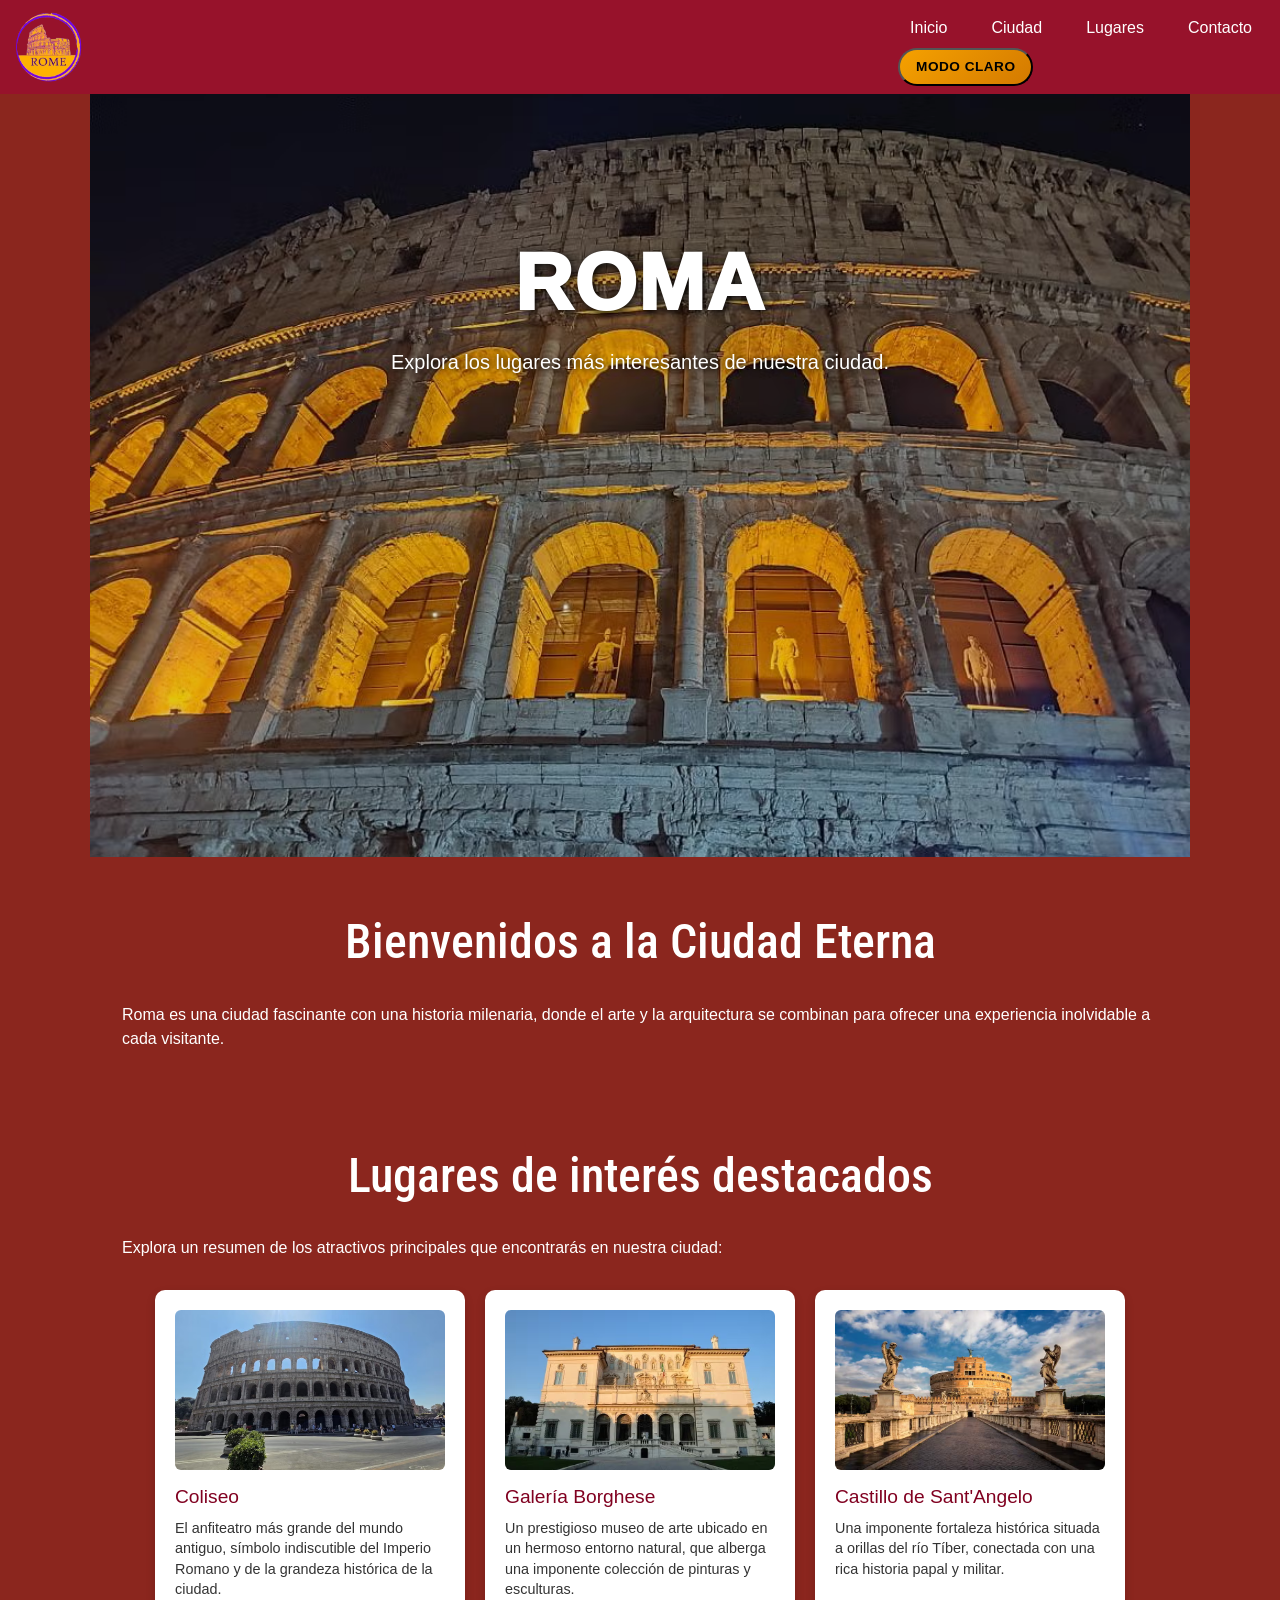
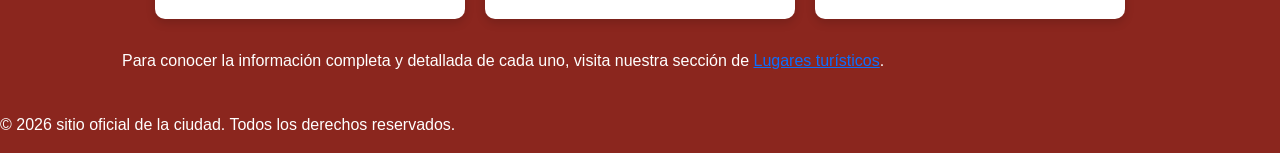
<file: index.html>
<!DOCTYPE html>
<html lang="es">

<head>
    <meta charset="UTF-8">
    <meta name="viewport" content="width=device-width, initial-scale=1.0">
    <link href="https://cdn.jsdelivr.net/npm/bootstrap@5.3.3/dist/css/bootstrap.min.css" rel="stylesheet">
    <link rel="stylesheet" href="css/estilos.css">
    <link rel="preconnect" href="https://fonts.googleapis.com">
    <link rel="preconnect" href="https://fonts.gstatic.com" crossorigin>
    <link href="https://fonts.googleapis.com/css2?family=Roboto+Condensed:ital,wght@0,100..900;1,100..900&display=swap" rel="stylesheet">
    <title>Turismo en Roma</title>
</head>

<body>
    <header class="navbar-header">
        <a href="index.html" class="logo-container">
            <img src="imagenes/LOGO2.png" alt="Escudo SPQR Roma" class="logo-img">
        </a>
    
        <nav class="nav-container">
            <ul class="nav-links">
                <li><a href="index.html">Inicio</a></li>
                <li><a href="ciudad.html">Ciudad</a></li>
                <li><a href="lugares.html">Lugares</a></li>
                <li><a href="contacto.html">Contacto</a></li>
            </ul>
            <button id="btnModo" class="btn-modo">Modo claro</button>
        </nav>
    </header>

    <main>
        <section class="hero">
            <div class="hero-content">
                <h1>Roma</h1>
                <p>Explora los lugares más interesantes de nuestra ciudad.</p>
            </div>
        </section>

        <section id="presentacion" class="seccion-contenido">
            <h2>Bienvenidos a la Ciudad Eterna</h2>
            <p>Roma es una ciudad fascinante con una historia milenaria, donde el arte y la arquitectura se combinan para ofrecer una experiencia inolvidable a cada visitante.</p>
        </section>

        <section id="lugares-destacados" class="seccion-contenido">
            <h2>Lugares de interés destacados</h2>
            <p class="subtitulo">Explora un resumen de los atractivos principales que encontrarás en nuestra ciudad:</p>

            <div class="parent">
                
                <div class="div1 tarjeta">
                    <img src="imagenes/coliseo-2.png" alt="Coliseo Romano" class="tarjeta-img">
                    <h3>Coliseo</h3>
                    <p>El anfiteatro más grande del mundo antiguo, símbolo indiscutible del Imperio Romano y de la grandeza histórica de la ciudad.</p>
                </div>

                <div class="div2 tarjeta">
                    <img src="imagenes/galeria-borghese.png" alt="Galería Borghese" class="tarjeta-img">
                    <h3>Galería Borghese</h3>
                    <p>Un prestigioso museo de arte ubicado en un hermoso entorno natural, que alberga una imponente colección de pinturas y esculturas.</p>
                </div>

                <div class="div3 tarjeta">
                    <img src="imagenes/entrada-castillo-sant-angelo.png" alt="Castillo de Sant'Angelo" class="tarjeta-img">
                    <h3>Castillo de Sant'Angelo</h3>
                    <p>Una imponente fortaleza histórica situada a orillas del río Tíber, conectada con una rica historia papal y militar.</p>
                </div>

            </div>

            <p class="texto-final">Para conocer la información completa y detallada de cada uno, visita nuestra sección de <a href="lugares.html">Lugares turísticos</a>.</p>
        </section>
    </main>

    <footer>
        <p>© 2026 sitio oficial de la ciudad. Todos los derechos reservados.</p>
    </footer>
    <script src="js/main.js"></script>
</body>

</html>
</file>
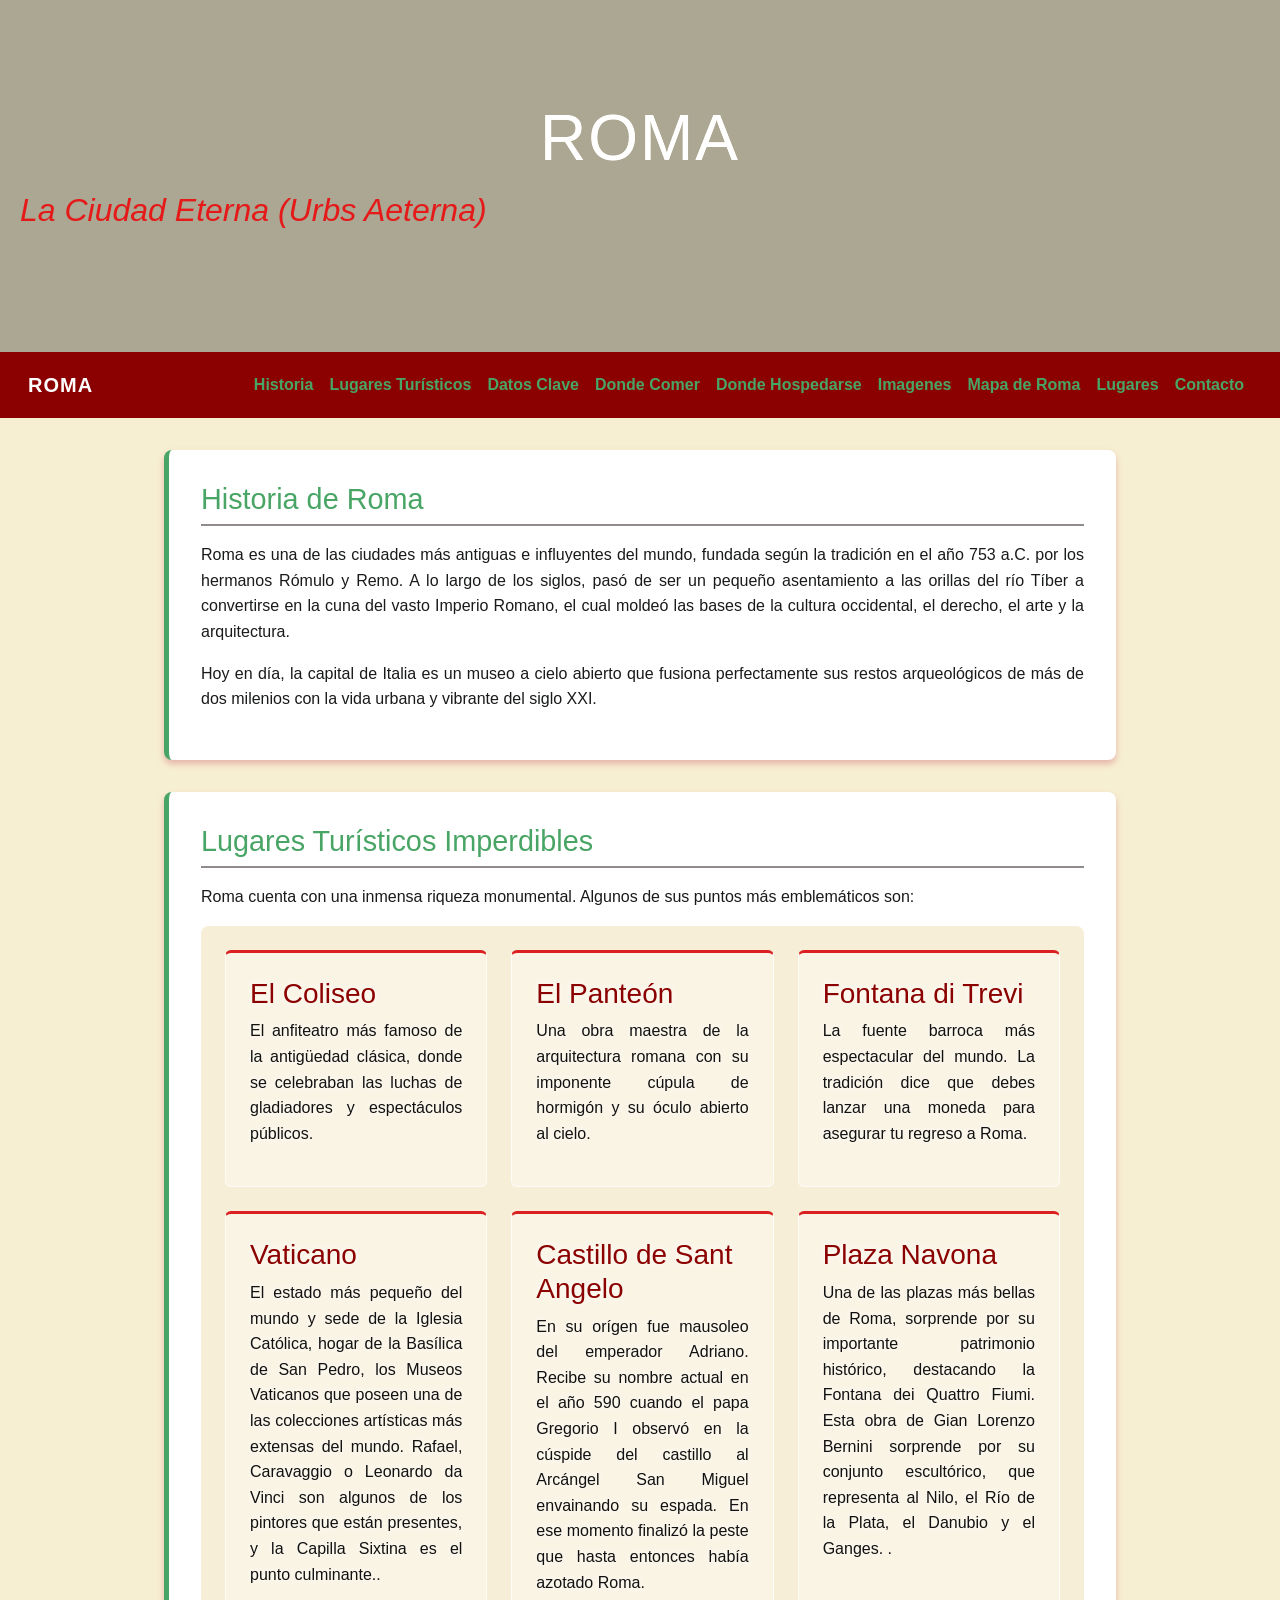
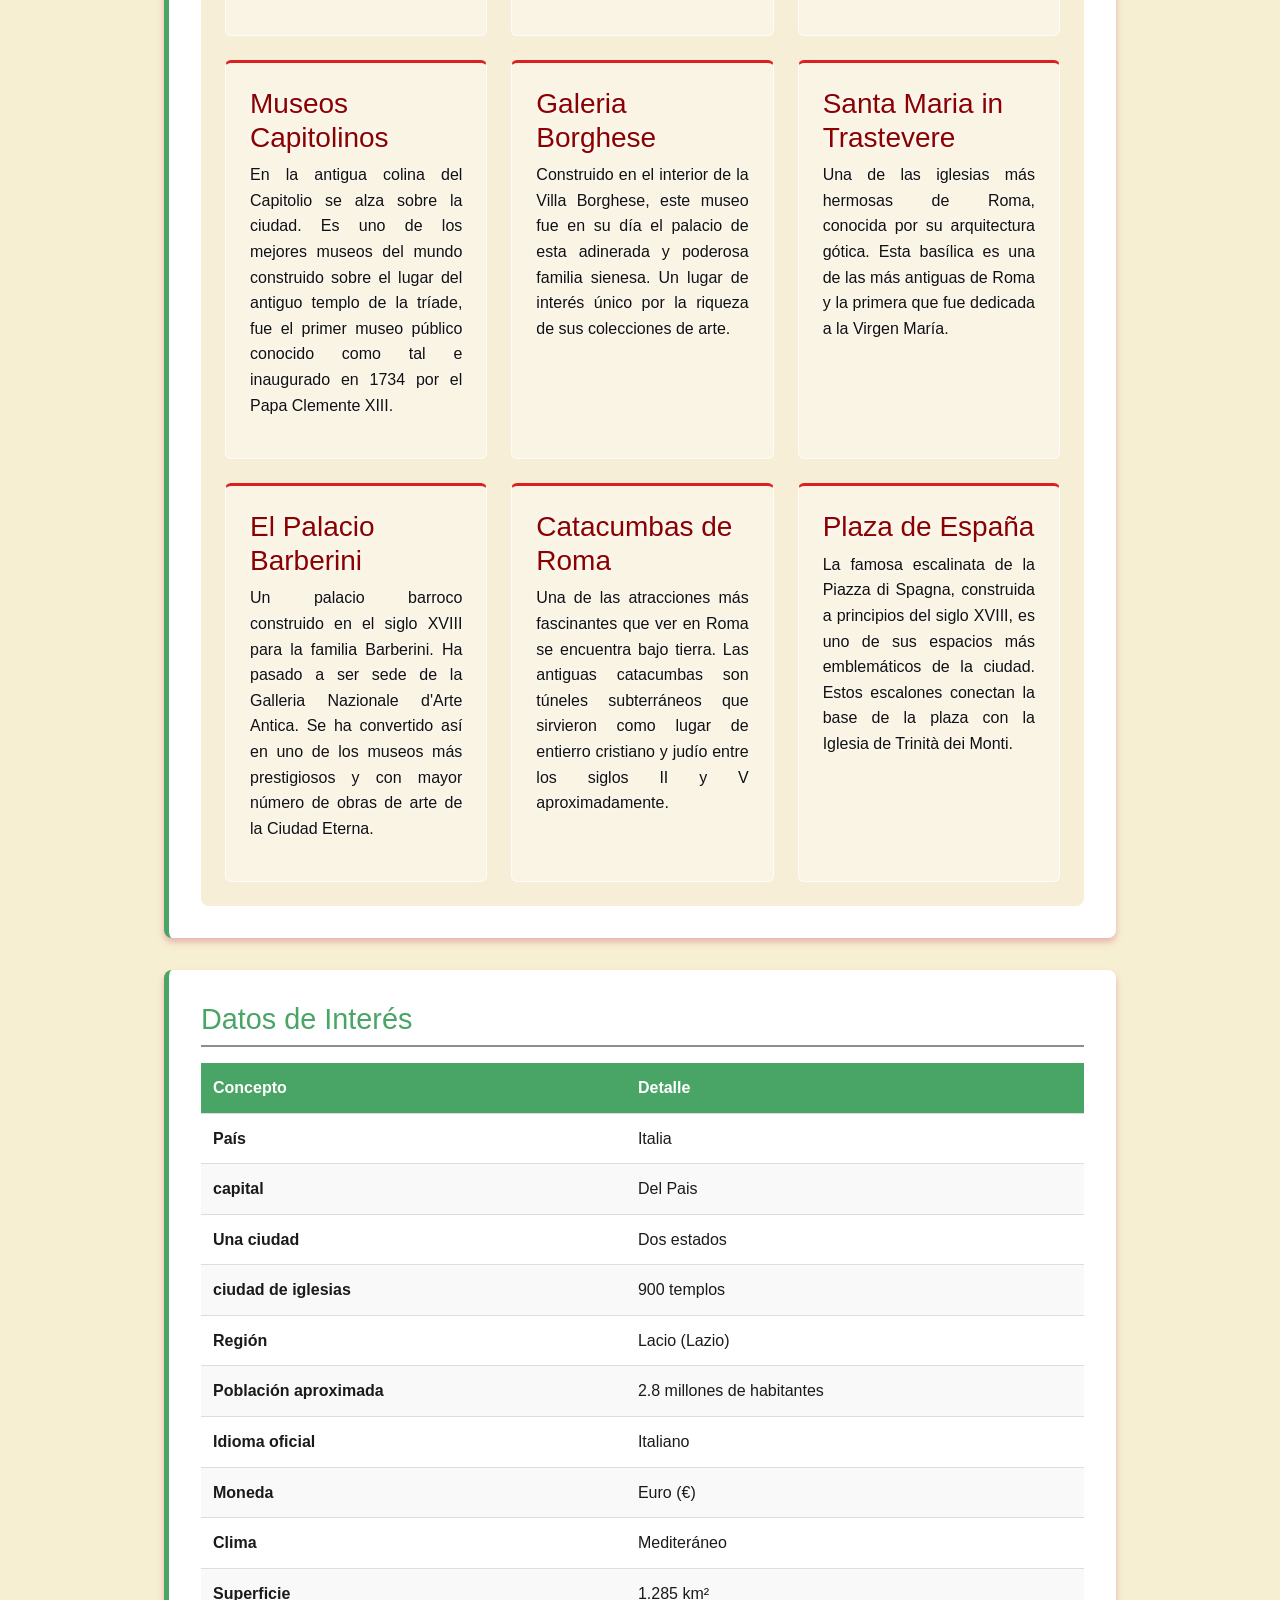
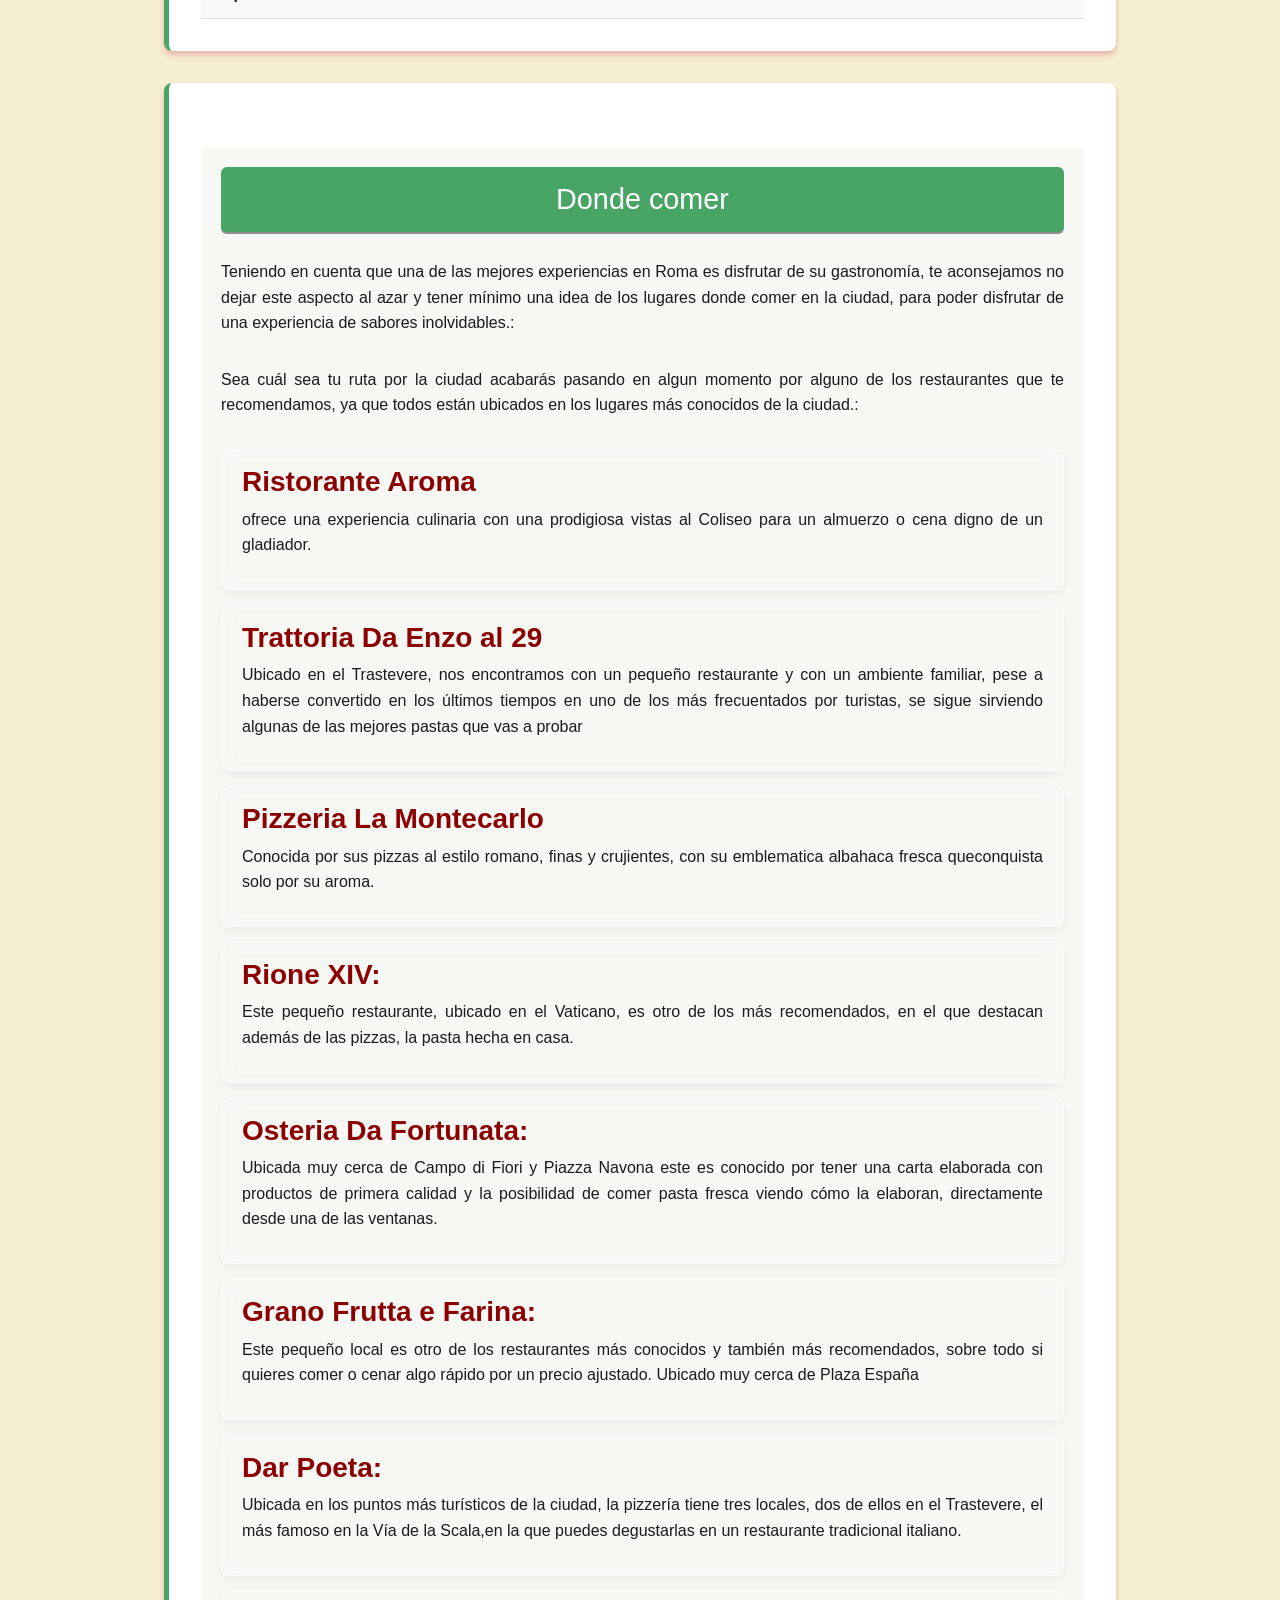
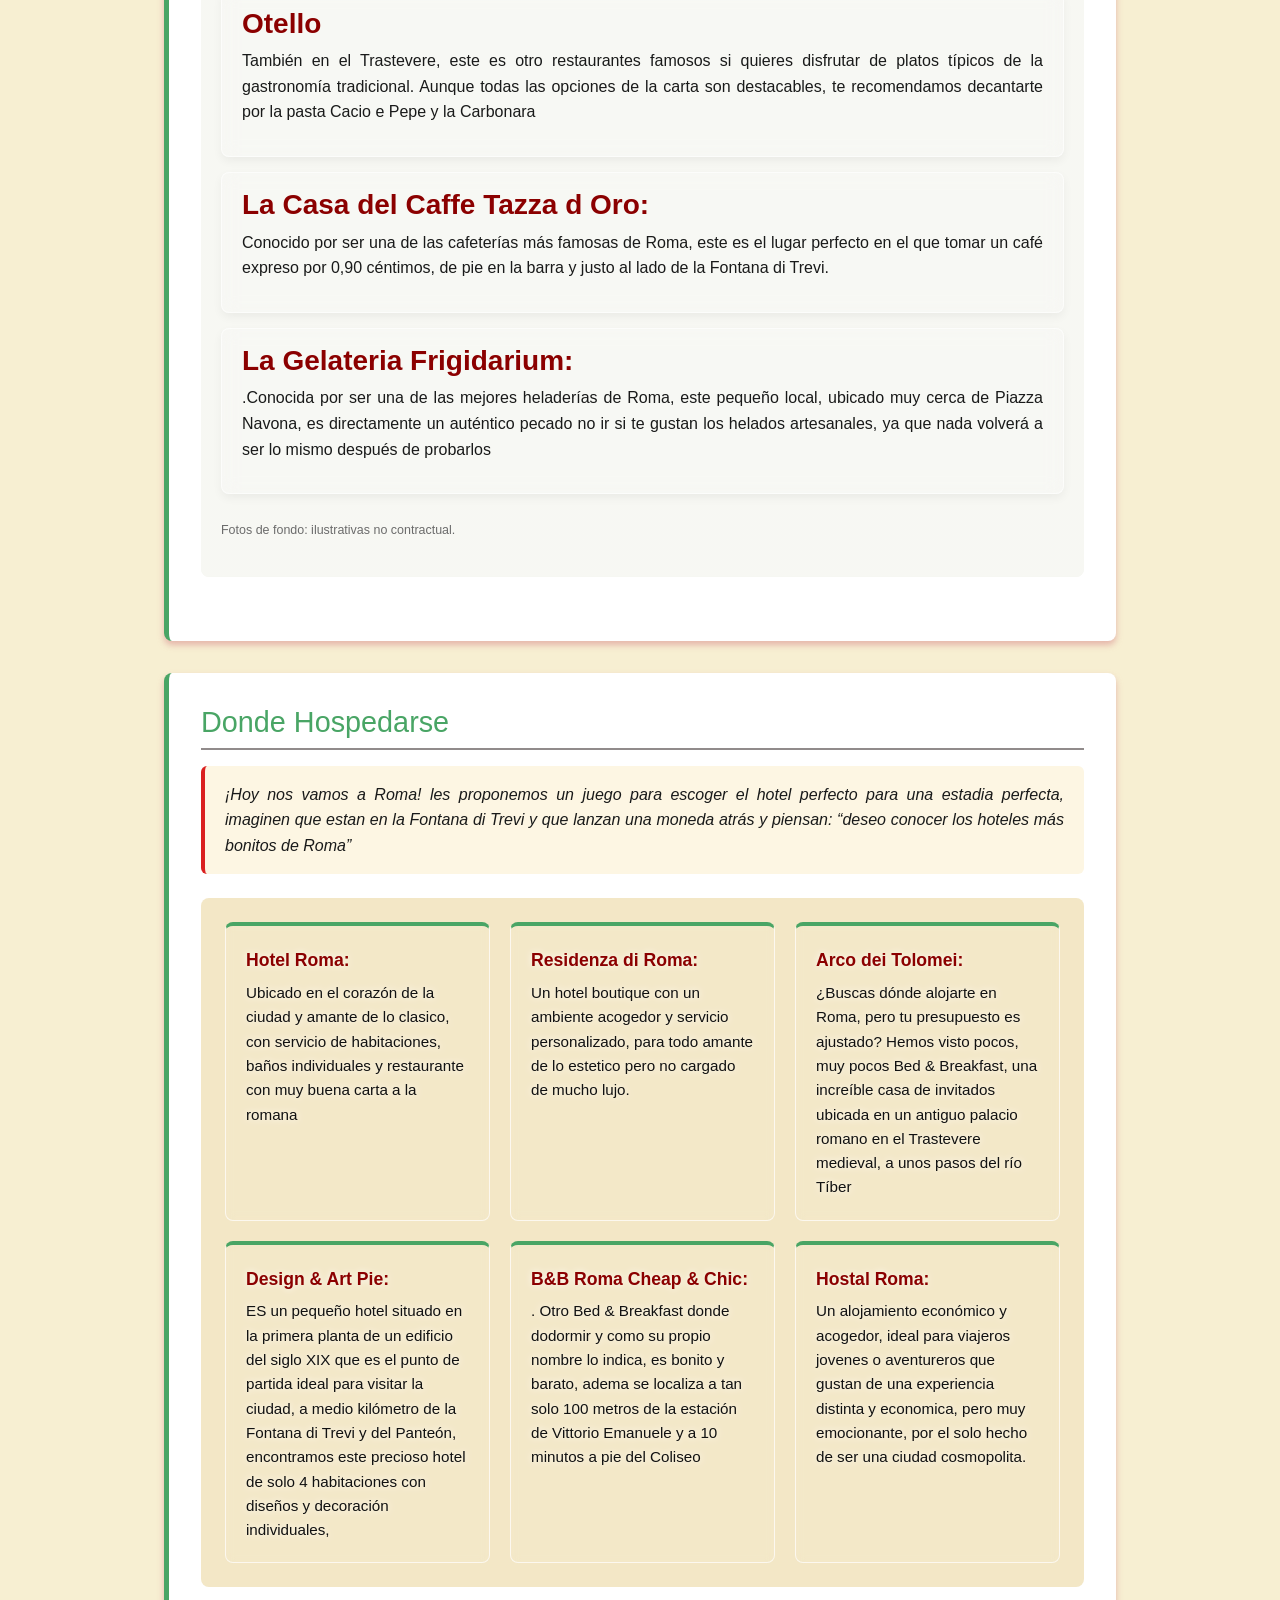
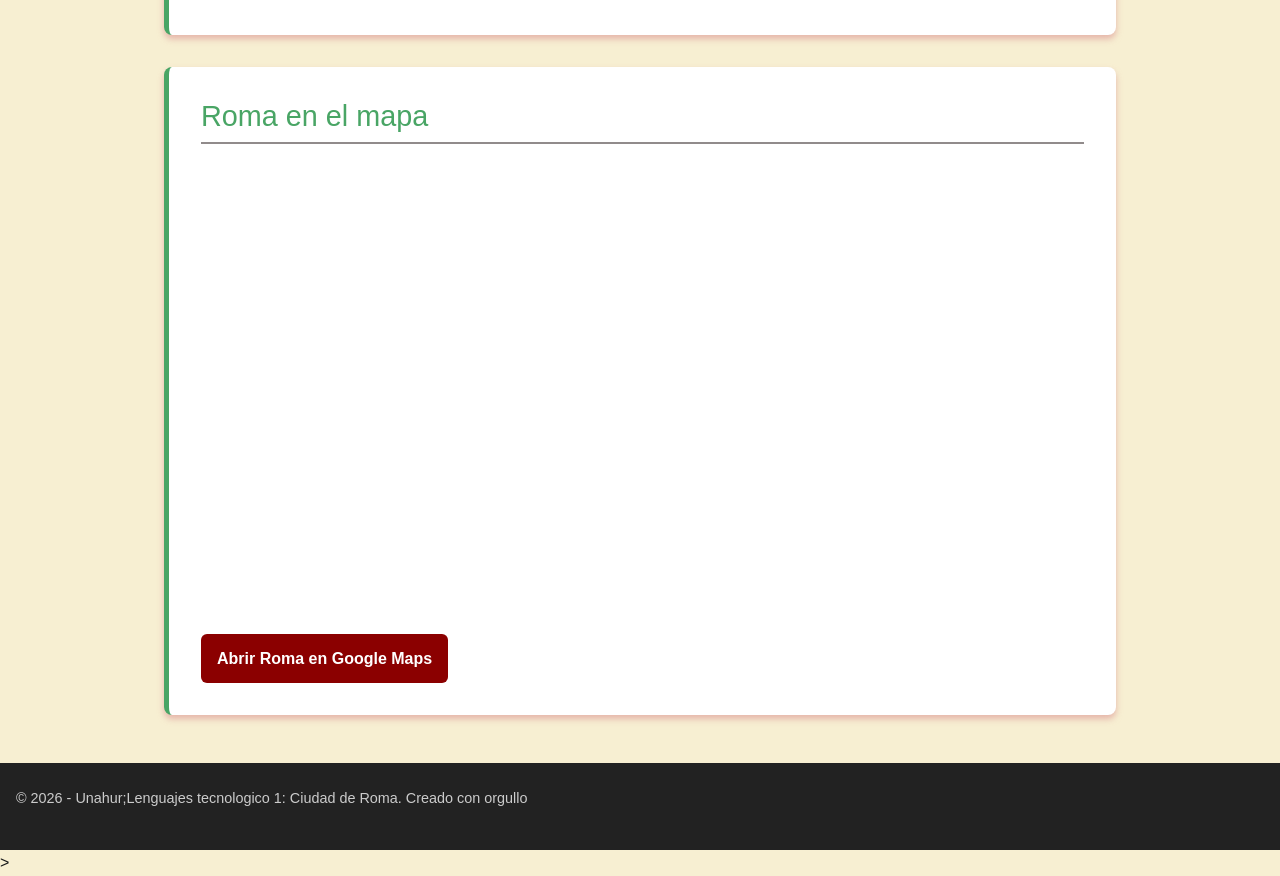
<file: Ciudad.html>
<!DOCTYPE html>
<html lang="es">

<head>
    <meta charset="UTF-8">
    <meta name="viewport" content="width=device-width, initial-scale=1.0">
    <title>Ciudad de Roma - La Ciudad Eterna</title>

    <link rel="stylesheet" href="https://cdn.jsdelivr.net/npm/bootstrap@5.3.3/dist/css/bootstrap.min.css">
    <link rel="stylesheet" href="./crcss/estilo.css"> 
     <link rel="stylesheet" href="./crcss/hospedaje.css">
    <link rel="stylesheet" href="./crcss/menu.css">
    <link rel="stylesheet" href="./crcss/comer.css">
     <link rel="stylesheet" href="./crcss/dcomer.css">
    <link rel="stylesheet" href="./crcss/lugares.css">
    <link rel="stylesheet" href="./crcss/mapa.css">
    <link rel="stylesheet" href="./crcss/datos.css">
</head>

<body>

    <header>
        <h1>Roma</h1>
        <p>La Ciudad Eterna (Urbs Aeterna)</p>
    </header>
<nav class="navbar navbar-expand-xl sticky-top menu-roma" data-bs-theme="dark">
        <div class="container-fluid">
            <a class="navbar-brand" href="#">ROMA</a>
            <button class="navbar-toggler" type="button" data-bs-toggle="collapse" data-bs-target="#menuRoma"
                aria-controls="menuRoma" aria-expanded="false" aria-label="Mostrar u ocultar el menú">
                <span class="navbar-toggler-icon"></span>
            </button>
            <div class="collapse navbar-collapse" id="menuRoma">
                <ul class="navbar-nav ms-auto">
                    <li class="nav-item"><a class="nav-link" href="#historia">Historia</a></li>
                    <li class="nav-item"><a class="nav-link" href="#lugares">Lugares Turísticos</a></li>
                    <li class="nav-item"><a class="nav-link" href="#datos">Datos Clave</a></li>
                    <li class="nav-item"><a class="nav-link" href="#donde-comer">Donde Comer</a></li>
                    <li class="nav-item"><a class="nav-link" href="#donde-hospedarse">Donde Hospedarse</a></li>
                    <li class="nav-item"><a class="nav-link" href="./Imagenes/imagenes">Imagenes</a></li>
                    <li class="nav-item"><a class="nav-link" href="#mapa">Mapa de Roma</a></li>
                    <li class="nav-item"><a class="nav-link" href="Lugares.html">Lugares</a></li>
                    <li class="nav-item"><a class="nav-link" href="Contacto.html">Contacto</a></li>
                 </ul>
                </div>
            </div>
    
       
    </nav>

    <div class="container">

    <section id="historia">
            <h2>Historia de Roma</h2>
            <p>Roma es una de las ciudades más antiguas e influyentes del mundo, fundada según la tradición en el año
                753 a.C. por los hermanos Rómulo y Remo. A lo largo de los siglos, pasó de ser un pequeño asentamiento a
                las orillas del río Tíber a convertirse en la cuna del vasto Imperio Romano, el cual moldeó las bases de
                la cultura occidental, el derecho, el arte y la arquitectura.</p>
            <p>Hoy en día, la capital de Italia es un museo a cielo abierto que fusiona perfectamente sus restos
                arqueológicos de más de dos milenios con la vida urbana y vibrante del siglo XXI.</p>
        </section>

    <section id="lugares">
            <h2>Lugares Turísticos Imperdibles</h2>
            <p>Roma cuenta con una inmensa riqueza monumental. Algunos de sus puntos más emblemáticos son:</p>

            <div class="grid-lugares">
                <div class="lugar-card">
                    <h3>El Coliseo</h3>
                    <p>El anfiteatro más famoso de la antigüedad clásica, donde se celebraban las luchas de gladiadores
                        y espectáculos públicos.</p>
                </div>
                <div class="lugar-card">
                    <h3>El Panteón</h3>
                    <p>Una obra maestra de la arquitectura romana con su imponente cúpula de hormigón y su óculo abierto
                        al cielo.</p>
                </div>
                <div class="lugar-card">
                    <h3>Fontana di Trevi</h3>
                    <p>La fuente barroca más espectacular del mundo. La tradición dice que debes lanzar una moneda para
                        asegurar tu regreso a Roma.</p>
                </div>
                <div class="lugar-card">
                    <h3>Vaticano</h3>
                    <p>El estado más pequeño del mundo y sede de la Iglesia Católica, hogar de la Basílica de San Pedro,
                        los Museos Vaticanos que poseen una de las colecciones artísticas más extensas del mundo.
                        Rafael, Caravaggio o Leonardo da Vinci son algunos de los pintores que están presentes, y la
                        Capilla Sixtina es el punto culminante..</p>
                </div>
                <div class="lugar-card">
                    <h3> Castillo de Sant Angelo</h3>
                    <p>En su orígen fue mausoleo del emperador Adriano. Recibe su nombre actual en el año 590 cuando el
                        papa Gregorio I observó en la cúspide del castillo al Arcángel San Miguel envainando su espada.
                        En ese momento finalizó la peste que hasta entonces había azotado Roma.</p>
                </div>
                <div class="lugar-card">
                    <h3>Plaza Navona</h3>
                    <p>Una de las plazas más bellas de Roma, sorprende por su importante patrimonio histórico,
                        destacando la Fontana dei Quattro Fiumi. Esta obra de Gian Lorenzo Bernini sorprende por su
                        conjunto escultórico, que representa al Nilo, el Río de la Plata, el Danubio y el Ganges. .</p>
                </div>
                <div class="lugar-card">
                    <h3>Museos Capitolinos</h3>
                    <p>En la antigua colina del Capitolio se alza sobre la ciudad. Es uno de los mejores museos del
                        mundo construido sobre el lugar del antiguo templo de la tríade, fue el primer museo público
                        conocido como tal e inaugurado en 1734 por el Papa Clemente XIII.</p>
                </div>
                <div class="lugar-card">
                    <h3>Galeria Borghese</h3>
                    <p>Construido en el interior de la Villa Borghese, este museo fue en su día el palacio de esta
                        adinerada y poderosa familia sienesa. Un lugar de interés único por la riqueza de sus
                        colecciones de arte.</p>
                </div>
                <div class="lugar-card">
                    <h3>Santa Maria in Trastevere</h3>
                    <p>Una de las iglesias más hermosas de Roma, conocida por su arquitectura gótica. Esta basílica es
                        una de las más antiguas de Roma y la primera que fue dedicada a la Virgen María.</p>
                </div>
                <div class="lugar-card">
                    <h3>El Palacio Barberini</h3>
                    <p>Un palacio barroco construido en el siglo XVIII para la familia Barberini. Ha pasado a ser sede
                        de la Galleria Nazionale d'Arte Antica. Se ha convertido así en uno de los museos más
                        prestigiosos y con mayor número de obras de arte de la Ciudad Eterna.</p>
                </div>
                <div class="lugar-card">
                    <h3>Catacumbas de Roma</h3>
                    <p>Una de las atracciones más fascinantes que ver en Roma se encuentra bajo tierra. Las antiguas
                        catacumbas son túneles subterráneos que sirvieron como lugar de entierro cristiano y judío entre
                        los siglos II y V aproximadamente.</p>
                </div>
                <div class="lugar-card">
                    <h3>Plaza de España</h3>
                    <p>La famosa escalinata de la Piazza di Spagna, construida a principios del siglo XVIII, es uno de
                        sus espacios más emblemáticos de la ciudad. Estos escalones conectan la base de la plaza con la
                        Iglesia de Trinità dei Monti.</p>
                </div>
            </div>

        </section>

    <section id="datos">
            <h2>Datos de Interés</h2>
            <table class="datos-tabla">
                <thead>
                    <tr>
                        <th>Concepto</th>
                        <th>Detalle</th>
                    </tr>
                </thead>
                <tbody>
                    <tr>
                        <td><strong>País</strong></td>
                        <td>Italia</td>
                    </tr>
                    <tr>
                        <td><strong>capital</strong></td>
                        <td>Del Pais</td>
                    </tr>    
                    <tr>
                        <td><strong>Una ciudad</strong></td>
                        <td>Dos estados</td>
                    </tr>
                    <tr>
                        <td><strong>ciudad de iglesias</strong></td>
                        <td>900 templos</td>
                    </tr>
                    <tr>
                        <td><strong>Región</strong></td>
                        <td>Lacio (Lazio)</td>
                    </tr>
                    <tr>
                        <td><strong>Población aproximada</strong></td>
                        <td>2.8 millones de habitantes</td>
                    </tr>
                    <tr>
                        <td><strong>Idioma oficial</strong></td>
                        <td>Italiano</td>
                    </tr>
                    <tr>
                        <td><strong>Moneda</strong></td>
                        <td>Euro (€)</td>
                    </tr>
                    <tr>
                        <td><strong>Clima</strong></td>
                        <td>Mediteráneo</td>
                    </tr>

                    <tr>
                        <td><strong>Superficie</strong></td>
                        <td>1.285 km²</td>
                    </tr>

                </tbody>
            </table>
        </section>
     <section id="donde-comer">
        <div class="Donde-comer-container">
            <h2>Donde comer</h2>
            <p>Teniendo en cuenta que una de las mejores experiencias en Roma es disfrutar de su gastronomía, te
                aconsejamos no dejar este aspecto al azar y tener mínimo una idea de los lugares donde comer en la
                ciudad, para poder disfrutar de una experiencia de sabores inolvidables.:</p>
            <p>Sea cuál sea tu ruta por la ciudad acabarás pasando en algun momento por alguno de los restaurantes que
                te recomendamos, ya que todos están ubicados en los lugares más conocidos de la ciudad.:</p>

            
             <article class="Ristorante-Aroma">
                    <h3><strong>Ristorante Aroma</strong></h3>
                <p>ofrece una experiencia culinaria con una prodigiosa vistas al Coliseo para un almuerzo o cena digno
                    de un gladiador.</p>
            </article>
                <article class="trattoria-Da-Enzo-al-29">
                <h3><strong>Trattoria Da Enzo al 29</strong></h3>
                <p>Ubicado en el Trastevere, nos encontramos con un pequeño restaurante y con un ambiente familiar, pese
                    a haberse convertido en los últimos tiempos en uno de los más frecuentados por turistas, se sigue
                    sirviendo algunas de las mejores pastas que vas a probar </p>
            </article>
                    <article class="Pizzeria-La-Montecarlo">
                <h3><strong>Pizzeria La Montecarlo</strong></h3>
                <p> Conocida por sus pizzas al estilo romano, finas y crujientes, con su emblematica albahaca fresca queconquista solo por su aroma.</p>
                    </article>
             <article class="Rione-XIV">
                <h3><strong>Rione XIV:</strong></h3>
                <p>Este pequeño restaurante, ubicado en el Vaticano, es otro de los más recomendados, en el que destacan
                    además de las pizzas, la pasta hecha en casa.</p>
                </article>
            <article class="Osteria-Da-Fortunata">
                <h3><strong>Osteria Da Fortunata:</strong></h3>
                <p>Ubicada muy cerca de Campo di Fiori y Piazza Navona este es conocido por tener una carta elaborada
                    con productos de primera calidad y la posibilidad de comer pasta fresca viendo cómo la elaboran,
                    directamente desde una de las ventanas. </p>
                </article>
             <article class="Grano-Frutta-e-Farina">
                <h3><strong>Grano Frutta e Farina:</strong></h3>
                <p>Este pequeño local es otro de los restaurantes más conocidos y también más recomendados, sobre todo
                    si quieres comer o cenar algo rápido por un precio ajustado. Ubicado muy cerca de Plaza España</p>
                </article>
            <article class="Dar-Poeta">
                <h3><strong>Dar Poeta:</strong></h3>
                <p>Ubicada en los puntos más turísticos de la ciudad, la pizzería tiene tres locales, dos de ellos en el
                    Trastevere, el más famoso en la Vía de la Scala,en la que puedes degustarlas en un restaurante
                    tradicional italiano.</p>
                </article>
            <article class="Otello">
                <h3><strong>Otello</strong></h3>
                <p>También en el Trastevere, este es otro restaurantes famosos si quieres disfrutar de platos típicos de
                    la gastronomía tradicional. Aunque todas las opciones de la carta son destacables, te recomendamos
                    decantarte por la pasta Cacio e Pepe y la Carbonara</p>
                </article>
             <article class="La-Casa-del-Caffe-Tazza-d-Oro">
                <h3><strong>La Casa del Caffe Tazza d Oro:</strong></h3>
                <p>Conocido por ser una de las cafeterías más famosas de Roma, este es el lugar perfecto en el que tomar
                    un café expreso por 0,90 céntimos, de pie en la barra y justo al lado de la Fontana di Trevi.</p>
                </article>
            <article class="La Gelateria Frigidarium">
                    <h3><strong>La Gelateria Frigidarium:</strong></h3>
                <p>.Conocida por ser una de las mejores heladerías de Roma, este pequeño local, ubicado muy cerca de
                    Piazza Navona, es directamente un auténtico pecado no ir si te gustan los helados artesanales, ya
                    que nada volverá a ser lo mismo después de probarlos</p>                
                </article>
                <p class="creditos-fotos">Fotos de fondo: ilustrativas no contractual.</p>
            </div>
    </section>

     <section id="donde-hospedarse" class="hospedaje">
            <h2>Donde Hospedarse</h2>
            <p>¡Hoy nos vamos a Roma! les proponemos un juego para escoger el hotel perfecto para una estadia perfecta,
                imaginen que estan en la Fontana di Trevi y que lanzan una moneda atrás y piensan: “deseo conocer los
                hoteles más bonitos de Roma”</p>
            <ul>

                <li><strong>Hotel Roma:</strong> Ubicado en el corazón de la ciudad y amante de lo clasico, con servicio de habitaciones, baños individuales y
                    restaurante con muy buena carta a la romana</li>
                <li><strong>Residenza di Roma:</strong> Un hotel boutique con un ambiente acogedor y servicio
                    personalizado, para todo amante de lo estetico pero no cargado de mucho lujo.</li>
                <li><strong>Arco dei Tolomei:</strong>¿Buscas dónde alojarte en Roma, pero tu presupuesto es ajustado?
                    Hemos visto pocos, muy pocos Bed & Breakfast, una increíble casa de invitados ubicada en un antiguo
                    palacio romano en el Trastevere medieval, a unos pasos del río Tíber</li>
                <li><strong>Design & Art Pie:</strong>ES un pequeño hotel situado en la primera planta de un edificio
                    del siglo XIX que es el punto de partida ideal para visitar la ciudad, a medio kilómetro de la
                    Fontana di Trevi y del Panteón, encontramos este precioso hotel de solo 4 habitaciones con diseños y
                    decoración individuales,</li>
                <li><strong>B&B Roma Cheap & Chic:</strong>. Otro Bed & Breakfast donde dodormir y como su propio nombre
                    lo indica, es bonito y barato, adema se localiza a tan solo 100 metros de la estación de Vittorio
                    Emanuele y a 10 minutos a pie del Coliseo</li>
                <li><strong>Hostal Roma:</strong> Un alojamiento económico y acogedor, ideal para viajeros jovenes o aventureros que gustan 
                   de una experiencia distinta y economica, pero muy emocionante, por el solo hecho de ser una ciudad cosmopolita.</li>
            </ul>
           
        </section>
 <section id="mapa">
    <h2>Roma en el mapa</h2>

    <iframe
        class="mapa-roma"
        src="https://maps.google.com/maps?q=Roma%2C%20Italia&z=12&output=embed"
        title="Mapa de Roma en Google Maps"
        loading="lazy"
        referrerpolicy="no-referrer-when-downgrade"
        allowfullscreen>
    </iframe>

    <a
        class="boton-mapa"
        href="https://www.google.com/maps/search/?api=1&query=Roma%2C%20Italia"
        target="_blank"
        rel="noopener noreferrer">
        Abrir Roma en Google Maps
    </a>
</section>
    </div>

    <footer>
        <p>&copy; 2026 - Unahur;Lenguajes tecnologico 1: Ciudad de Roma. Creado con orgullo</p>
    </footer>

</body>
 <script src="https://cdn.jsdelivr.net/npm/bootstrap@5.3.3/dist/js/bootstrap.bundle.min.js"></script>
</html>
>
</file>
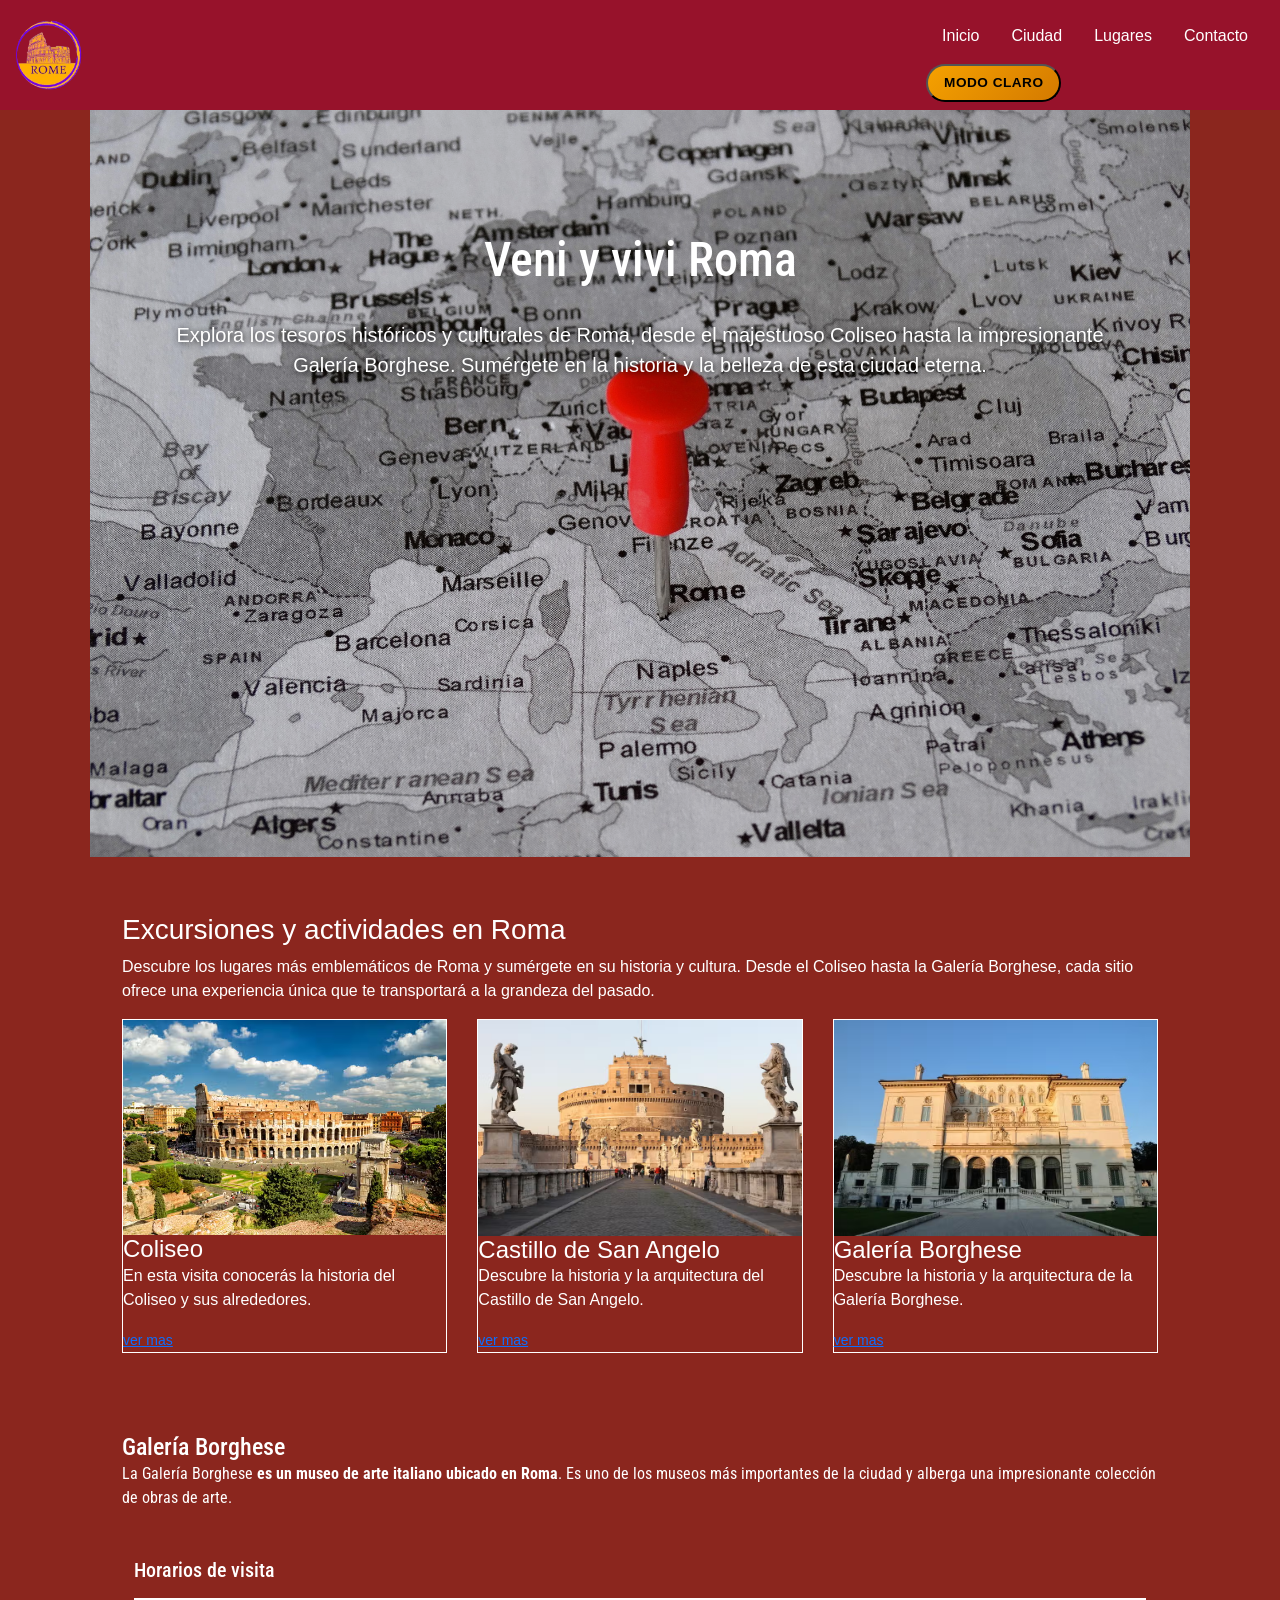
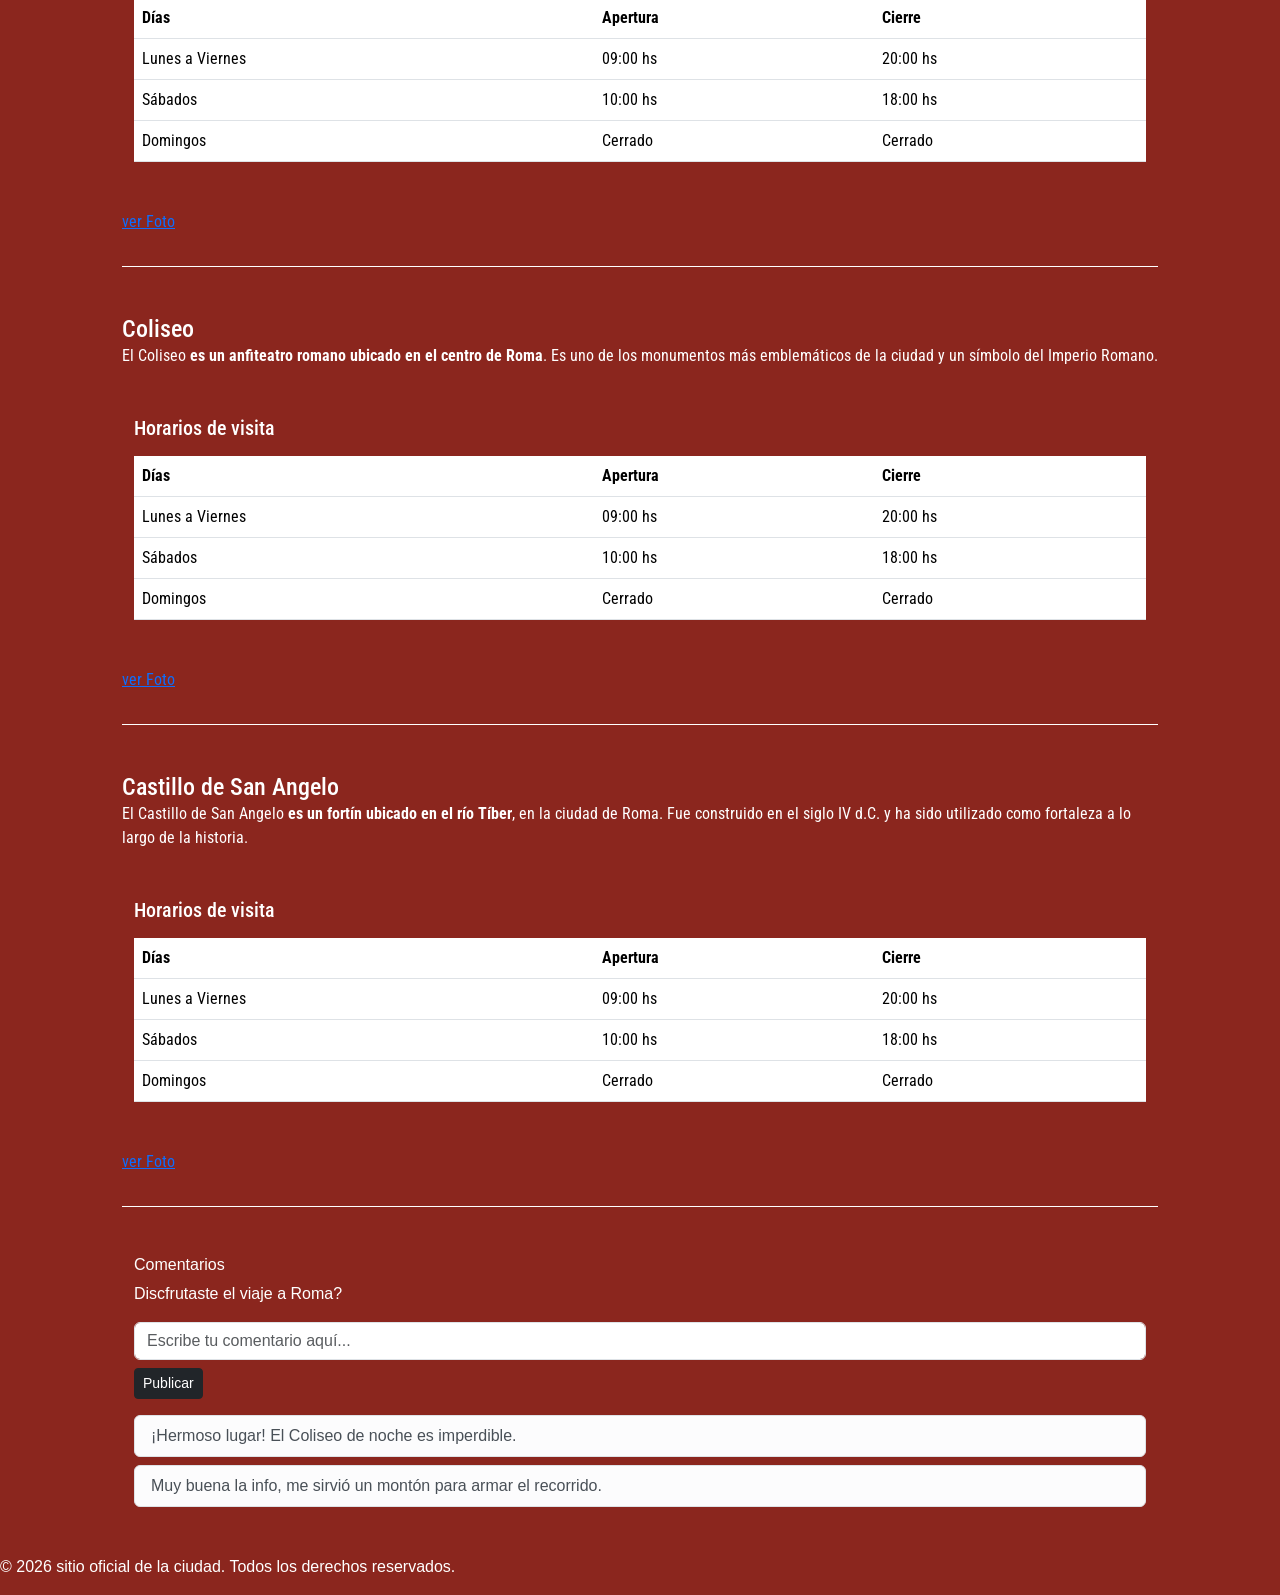
<file: lugares.html>
<!DOCTYPE html>
<html lang="es">

<head>
    <meta charset="UTF-8">
    <meta name="viewport" content="width=device-width, initial-scale=1.0">
    <link href="https://cdn.jsdelivr.net/npm/bootstrap@5.3.3/dist/css/bootstrap.min.css" rel="stylesheet">
    <link rel="stylesheet" href="css/estilos.css">
    <link rel="preconnect" href="https://fonts.googleapis.com">
    <link rel="preconnect" href="https://fonts.gstatic.com" crossorigin>
    <link href="https://fonts.googleapis.com/css2?family=Roboto+Condensed:ital,wght@0,100..900;1,100..900&display=swap"
        rel="stylesheet">

    <title>Turismo en Roma</title>
</head>

<body>
    <header class="navbar-header">
        <h1> <a href="index.html" class="logo-container">
                <img src="imagenes/LOGO2.png" alt="Escudo SPQR Roma" class="logo-img">
            </a></h1>


        <nav class="nav-container">
            <ul>
                <li><a href="index.html">Inicio</a></li>
                <li><a href="ciudad.html">Ciudad</a></li>
                <li><a href="lugares.html">Lugares</a></li>
                <li><a href="contacto.html">Contacto</a></li>
            </ul>
            <button id="btnModo" class="btn-modo">Modo claro</button>
        </nav>

    </header>
    <main>
        <section class="hero hero-lugares">
            <div class="hero-content">
                <h2>Veni y vivi Roma </h2>
                <p>Explora los tesoros históricos y culturales de Roma, desde el majestuoso Coliseo hasta la
                    impresionante Galería Borghese. Sumérgete en la historia y la belleza de esta ciudad eterna.
                </p>
            </div>
        </section>
        <section>
            <h3>Excursiones y actividades en Roma</h3>
            <p>Descubre los lugares más emblemáticos de Roma y sumérgete en su historia y cultura. Desde el Coliseo
                hasta la Galería Borghese, cada sitio ofrece una experiencia única que te transportará a la grandeza del
                pasado.</p>

            <div class="gallery">
                <div class="gallery-item">
                    <img src="imagenes/coliseo.png" alt="Coliseo de Roma" width="600" height="400">
                    <div class="card-body">
                        <h4 class="card-title">Coliseo</h4>
                        <p class="card-text">En esta visita conocerás la historia del Coliseo y sus alrededores.</p>
                        <p class="card-text"><small class="fg-2"><a href="#artColiseo">ver mas</a></small></p>
                    </div>
                </div>

                <div class="gallery-item">
                    <img src="imagenes/castillo-puente-sant-angelo.png" alt="Castillo de San Angelo" width="600"
                        height="400">
                    <div class="card-body">
                        <h4 class="card-title">Castillo de San Angelo</h4>
                        <p class="card-text">Descubre la historia y la arquitectura del Castillo de San Angelo.</p>
                        <p class="card-text"><small class="fg-2"><a href="#artCastillo">ver mas</a></small></p>
                    </div>
                </div>

                <div class="gallery-item">
                    <img src="imagenes/galeria-borghese.png" alt="Galería Borghese" width="600" height="400">
                    <div class="card-body">
                        <h4 class="card-title">Galería Borghese</h4>
                        <p class="card-text">Descubre la historia y la arquitectura de la Galería Borghese.</p>
                        <p class="card-text"><small class="fg-2"><a href="#artBorghese">ver mas</a></small></p>
                    </div>
                </div>
            </div>


            <div class="articulos">
                <article id="artBorghese">
                    <div class="card-body">
                        <h4 class="card-title">Galería Borghese</h4>
                        <p class="card-text">
                            La Galería Borghese <strong>es un museo de arte italiano ubicado en Roma</strong>. Es uno de
                            los museos más importantes de la ciudad y alberga una impresionante colección de obras de
                            arte.
                        </p>
                        <div class="container my-5">
                            <h5 class="mb-3">Horarios de visita</h5>
                            <table class="table">
                                <thead>
                                    <tr>
                                        <th scope="col">Días</th>
                                        <th scope="col">Apertura</th>
                                        <th scope="col">Cierre</th>
                                    </tr>
                                </thead>
                                <tbody>
                                    <tr>
                                        <td>Lunes a Viernes</td>
                                        <td>09:00 hs</td>
                                        <td>20:00 hs</td>
                                    </tr>
                                    <tr>
                                        <td>Sábados</td>
                                        <td>10:00 hs</td>
                                        <td>18:00 hs</td>
                                    </tr>
                                    <tr>
                                        <td>Domingos</td>
                                        <td>Cerrado</td>
                                        <td>Cerrado</td>
                                    </tr>
                                </tbody>
                            </table>
                        </div>

                        <div class="d-inline-flex gap-1">
                            <a class="btn-solid theme-primary" data-bs-toggle="collapse" href="#galeriaFoto"
                                role="button" aria-expanded="false" aria-controls="collapseExample">
                                ver Foto
                            </a>
                        </div>

                        <div class="collapse" id="galeriaFoto">
                            <div class="card card-body">
                                <figure>
                                    <img src="imagenes/salas-galeria-borghese.png" alt="Galería Borghese">
                                    <figcaption>Galería Borghese</figcaption>
                                </figure>
                            </div>
                        </div>
                    </div>
                </article>

                <article id="artColiseo">
                    <div class="card-body">
                        <h4 class="card-title">Coliseo</h4>
                        <p class="card-text">
                            El Coliseo <strong>es un anfiteatro romano ubicado en el centro de Roma</strong>. Es uno de
                            los monumentos más emblemáticos de la ciudad y un símbolo del Imperio Romano.
                        </p>
                        <div class="container my-5">
                            <h5 class="mb-3">Horarios de visita</h5>
                            <table class="table">
                                <thead>
                                    <tr>
                                        <th scope="col">Días</th>
                                        <th scope="col">Apertura</th>
                                        <th scope="col">Cierre</th>
                                    </tr>
                                </thead>
                                <tbody>
                                    <tr>
                                        <td>Lunes a Viernes</td>
                                        <td>09:00 hs</td>
                                        <td>20:00 hs</td>
                                    </tr>
                                    <tr>
                                        <td>Sábados</td>
                                        <td>10:00 hs</td>
                                        <td>18:00 hs</td>
                                    </tr>
                                    <tr>
                                        <td>Domingos</td>
                                        <td>Cerrado</td>
                                        <td>Cerrado</td>
                                    </tr>
                                </tbody>
                            </table>
                        </div>

                        <div class="d-inline-flex gap-1">
                            <a class="btn-solid theme-primary" data-bs-toggle="collapse" href="#coliseoFoto"
                                role="button" aria-expanded="false" aria-controls="collapseExample">
                                ver Foto
                            </a>
                        </div>

                        <div class="collapse" id="coliseoFoto">
                            <div class="card card-body">
                                <figure>
                                    <img src="imagenes/coliseo-arena-gladiadores.png"
                                        alt="Coliseo de Roma iluminado de noche">
                                    <figcaption>Coliseo</figcaption>
                                </figure>
                            </div>
                        </div>
                    </div>
                </article>

                <article id="artCastillo">
                    <div class="card-body">
                        <h4 class="card-title">Castillo de San Angelo</h4>
                        <p class="card-text">
                            El Castillo de San Angelo <strong>es un fortín ubicado en el río Tíber</strong>, en la
                            ciudad de Roma. Fue construido en el siglo IV d.C. y ha sido utilizado como fortaleza a lo
                            largo de la historia.
                        </p>
                        <div class="container my-5">
                            <h5 class="mb-3">Horarios de visita</h5>
                            <table class="table">
                                <thead>
                                    <tr>
                                        <th scope="col">Días</th>
                                        <th scope="col">Apertura</th>
                                        <th scope="col">Cierre</th>
                                    </tr>
                                </thead>
                                <tbody>
                                    <tr>
                                        <td>Lunes a Viernes</td>
                                        <td>09:00 hs</td>
                                        <td>20:00 hs</td>
                                    </tr>
                                    <tr>
                                        <td>Sábados</td>
                                        <td>10:00 hs</td>
                                        <td>18:00 hs</td>
                                    </tr>
                                    <tr>
                                        <td>Domingos</td>
                                        <td>Cerrado</td>
                                        <td>Cerrado</td>
                                    </tr>
                                </tbody>
                            </table>
                        </div>

                        <div class="d-inline-flex gap-1">
                            <a class="btn-solid theme-primary" data-bs-toggle="collapse" href="#castilloFoto"
                                role="button" aria-expanded="false" aria-controls="collapseExample">
                                ver Foto
                            </a>
                        </div>

                        <div class="collapse" id="castilloFoto">
                            <div class="card card-body">
                                <figure>
                                    <img src="imagenes/castillo-vistas-terraza.png"
                                        alt="Castillo de San Angelo y Puente Sant'Angelo iluminados de noche sobre el río Tíber">
                                    <figcaption>Castillo de San Angelo</figcaption>
                                </figure>
                            </div>
                        </div>
                    </div>
                </article>
            </div>

            <aside class="container my-4">
                <h6>Comentarios</h6>
                <p>Discfrutaste el viaje a Roma?</p>

                <!-- Formulario para escribir el comentario -->
                <form id="comment-form" class="mb-3">
                    <div class="mb-2">
                        <input type="text" id="comment-input" class="form-control"
                            placeholder="Escribe tu comentario aquí..." required>
                    </div>
                    <button type="submit" class="btn btn-dark btn-sm">Publicar</button>
                </form>

                <!-- Lista donde se irán acumulando los comentarios -->
                <div id="comments-list">
                    <div id="comments-list">
                        <div class="alert alert-light border py-2 mb-2">¡Hermoso lugar! El Coliseo de noche es
                            imperdible.</div>
                        <div class="alert alert-light border py-2 mb-2">Muy buena la info, me sirvió un montón para
                            armar el recorrido.</div>
                    </div>
                </div>
            </aside>
        </section>

    </main>

    <footer>
        <p>&copy; 2026 sitio oficial de la ciudad. Todos los derechos reservados.</p>
    </footer>
    <script src="https://cdn.jsdelivr.net/npm/bootstrap@5.3.3/dist/js/bootstrap.bundle.min.js"></script>
    <script src="js/main.js"></script>

</body>

</html>
</file>
<file: css/estilos.css>
/*Variables de colores*/
:root {
    --color-headerBarra: #97122b;
    --color-hover: #F5A100;
    --color-fondo: #8B261E;
    --color-texto: #ffffff;

}

* {
    box-sizing: border-box;
    margin: 0;
    padding: 0;
}

body {
    font-family: "Helvetica Neue", Helvetica, Arial, sans-serif;
    background-color: var(--color-fondo);
    color: var(--color-texto);
    transition: background-color 0.3s ease, color 0.3s ease;

}

body.modo-claro {
    --color-fondo: #fdf2f0;
    --color-texto: #4a151b;
    --color-headerBarra: #ffffff;
}

body.modo-claro header {
    background-color: #ffffff;
    box-shadow: 0 2px 10px rgba(0, 0, 0, 0.1);
}

body.modo-claro header ul li a {
    color: #4a151b;
}

body.modo-claro header ul li a:hover {
    color: #F5A100;
}

ul li a:hover:not(.active),
.nav-links a:hover {
    background-color: var(--color-hover); 
    color: #4a151b !important;
    border-radius: 999px;
}



/*la barra de navegación / nav fija*/
header,
.navbar-header {
    position: fixed;
    top: 0;
    left: 0;
    width: 100%;
    background-color: var(--color-headerBarra);
    padding: 0.5rem 1rem;
    z-index: 100;
    display: flex;
    justify-content: space-between;
    align-items: center;
}



h1 {
    color: var(--color-texto);
    margin: 0;
}

ul {
    list-style-type: none;
    /*saca los puntos de la lista*/
    position: relative;
    left: 0;
    margin: 0;
    padding: 0;
    display: flex;
}

ul li a {
    display: flex;
    color: var(--color-texto);
    padding: 1em 1em;
    text-decoration: none;
}

ul li a:hover:not(.active) {
    background-color: var(--color-hover);
}

ul li a.active {
    background-color: var(--color-hover);
}

main {
    padding-top: 60px;
}

/*-----------pagina lugares--------------*/
/*estilo de la imagen de fondo del hero*/
.hero {
    position: relative;
    height: 85vh;
    padding: 0;
    background-image: url("../imagenes/coliseo-de-noche.png");
    background-size: cover;
    background-position: center;

}

.hero-lugares {
    background-image: url("../imagenes/Mapa-Roma.png");
}

.hero::before {
    content: "";
    position: absolute;
    inset: 0;
    background-color: rgba(0, 0, 0, 0.1);
}

.hero-content {
    position: absolute;
    top: 30%;
    left: 50%;
    transform: translate(-50%, -50%);
    z-index: 1;
    text-align: center;
    width: 90%;
}

.hero-content h1 {
    color: #ffffff !important;
    font-size: 5rem;
    font-weight: 1000;
    text-transform: uppercase;
    letter-spacing: 0.1rem;
    text-shadow: 2px 2px 10px rgba(0, 0, 0, 0.9);
}

.hero-content p {
    color: #ffffff !important;
    font-size: 1.25rem;
    margin: 1rem 0 2rem;
    text-shadow: 1px 1px 6px rgba(0, 0, 0, 0.9);
}

section {
    padding: 1.5rem 2rem;
    max-width: 1100px;
    margin: 0 auto;
    margin-top: 2rem;
}

/*galeria de inagenes*/

h2 {
    font-family: "Roboto Condensed", sans-serif;
    color: var(--color-texto);
    font-size: 3rem;
    margin-bottom: 2rem;
    text-align: center;

}

.gallery {
    display: flex;
    flex-wrap: wrap;
    gap: 30px;
    justify-content: flex-start;
}

.gallery-item {

    border: 1px solid var(--color-texto);
    flex: 1 1 300px;
    /*esto se usa para que las imagenes se acomoden en filas de 3 y se ajusten al tamaño de la pantalla*/
}

.gallery-item:hover {
    border: 3px solid var(--color-hover);
}

.gallery-item img {
    width: 100%;
    height: auto;
}

.gallery-item div.desc {
    padding: 15px;
    text-align: center;
}

/*estilo de los articulos de la pagina lugares*/

.articulos {
    font-family: "Roboto Condensed", sans-serif;
    margin-top: 5rem;



}

/*-----------pagina lugares--------------*/


.logo-img {
    height: 70px;
    width: 70px;
    border-radius: 50%;
    object-fit: cover;
}

.nav-links {
    list-style: none;
    display: flex;
    gap: 20px;
    margin: 0;
    padding: 0;
}

/* Estilos de los enlaces (texto blanco, sin fondo amarillo) */
.nav-links a {
    color: #ffffff;
    text-decoration: none;
    font-weight: 500;
    padding: 8px 12px;
}

/* Efecto al pasar el cursor por encima (opcional) */
.nav-links a:hover {
    color: #ffd700;
    /* Se pinta de dorado suave solo al pasar el mouse */
}

.parent {
    display: grid;
    grid-template-columns: repeat(3, 1fr);
    grid-template-rows: 1fr;
    grid-column-gap: 20px;
    grid-row-gap: 0px;
    max-width: 1000px;
    margin: 30px auto;
    padding: 0 15px;
}

.div1 {
    grid-area: 1 / 1 / 2 / 2;
}

.div2 {
    grid-area: 1 / 2 / 2 / 3;
}

.div3 {
    grid-area: 1 / 3 / 2 / 4;
}

.tarjeta {
    background-color: #ffffff;
    color: #333333;
    padding: 20px;
    border-radius: 10px;
    box-shadow: 0 4px 10px rgba(0, 0, 0, 0.15);
    transition: transform 0.2s ease;
}

.tarjeta:hover {
    transform: translateY(-4px);
}

.tarjeta-img {
    width: 100%;
    height: 160px;
    object-fit: cover;
    border-radius: 6px;
    margin-bottom: 15px;
}

.tarjeta h3 {
    color: #800020;
    margin-top: 0;
    margin-bottom: 10px;
    font-size: 1.2rem;
}

.tarjeta p {
    font-size: 0.9rem;
    line-height: 1.4;
    margin: 0;
}

.btn-modo {
    background: linear-gradient(135deg, #F5A100, #d47a00);
    color: #000000 !important;
    /* Forzamos texto blanco siempre */
    padding: 7px 16px;
    border-radius: 25px;
    font-size: 0.85rem;
    font-weight: 800;
    text-transform: uppercase;
    letter-spacing: 0.5px;
    cursor: pointer;
    white-space: nowrap;
}

.articulos article {
    margin-bottom: 3rem;

    padding-bottom: 2rem;

    border-bottom: 1px solid var(--color-texto);
    /* Una línea divisoria sutil y elegante estilo Bootstrap */
}

/*  Le quitamos el espacio blanco interior al card-body que envuelve la foto */
.card-body {
    padding: 0;
}

/* la imagen se estire al 100% del ancho disponible */
img {
    width: 100%;
    height: auto;
    display: block;
}

/* Estilos del formulario de contacto */
.form-contacto {
    max-width: 550px;
    margin: 25px auto;
    padding: 25px 30px;
    text-align: left;
    color: #222222;
}

.campo-form {
    display: flex;
    flex-direction: column;
    margin-bottom: 16px;
}

.campo-form label {
    font-weight: bold;
    margin-bottom: 6px;
}

.campo-form input,
.campo-form textarea {
    width: 100%;
    box-sizing: border-box;
    padding: 10px 12px;
    border: 1px solid #cccccc;
    border-radius: 6px;
    font-family: inherit;
    font-size: 15px;
}

.campo-form input:focus,
.campo-form textarea:focus {
    outline: none;
    border-color: #8b2626;
}

.btn-enviar {
    width: 100%;
    padding: 12px;
    background-color: #8b2626;
    color: #ffffff;
    border: none;
    border-radius: 6px;
    font-family: inherit;
    font-size: 16px;
    font-weight: bold;
    cursor: pointer;
}

.btn-enviar:hover {
    background-color: #6e1d1d;
}

.datos-extra {
    text-align: center;
    padding-bottom: 30px;
}
.office {
    display: grid;
    grid-template-columns: repeat(3, 1fr);
    grid-template-rows: 1fr;
    grid-column-gap: 20px;
    grid-row-gap: 0px;
    max-width: 1000px;
    margin: 30px auto;
    padding: 0 15px;
}
</file>
<file: crcss/estilo.css>
:root {
            --primary-color: #49a565;
            /* verde */
            --secondary-color: #da2020;
            /* rojo */
            --text-color: #191a1a;
            /* color del texto de la pagina */
            --bg-color: #f7efd2;
            /* color fondo pagina Blanco marfil */
            --card-bg: rgb(255, 255, 255);
            /* color de fondo de las tarjetas */
        }

    * {
            box-sizing: border-box;
            margin: 0;
            padding: 0;
        }

        body {
            font-family: 'Segoe UI', Tahoma, Geneva, Verdana, sans-serif;
            line-height: 1.6;
            color: var(--text-color);
            /* color del texto de la pagina */
            background-color: var(--bg-color);
        }

    header {
            
            background-image: linear-gradient(rgba(0, 0, 0, 0.3), rgba(0, 0, 0, 0.3)),
                url("https://upload.wikimedia.org/wikipedia/commons/0/0b/Rome_skyline_panorama.jpg");
            background-size: cover;
            background-position: center;
            background-repeat: no-repeat;
            color: #ffffff;
            /*color del texto del encabezado */
            padding: 100px 20px;
            text-align: center;
            filter: contrast(108%) brightness(102%);

        }

        header h1 {
            font-size: 4rem;
            margin-bottom: 0.5rem;
            text-transform: uppercase;
            letter-spacing: 2px;
        }

        header p {
            font-style: italic;
            font-size: 2rem;
            color: var(--secondary-color);
        }

       
    .container {
            max-width: 1000px;
            margin: 2rem auto;
            padding: 0 1.5rem;
        }
        .container section {
            scroll-margin-top: 80px;

        }
        

    section {
            background: var(--card-bg);
            padding: 2rem;
            margin-bottom: 2rem;
            border-radius: 8px;
            box-shadow: 0 4px 6px rgba(218, 147, 147, 0.63);
        
            border-left: 5px solid var(--primary-color);
        }

        h2 {
            color: var(--primary-color);
            margin-bottom: 1rem;
            font-size: 1.8rem;
            border-bottom: 2px solid #918b8b;
            /* color de la linea debajo del titulo */
            padding-bottom: 0.5rem;
        }

        p {
            margin-bottom: 1rem;
            text-align: justify;
        }

        

     footer {
            background-color: #222;
            /* color de fondo del pie de pagina */
            color: #ccc;
            text-align: center;
            padding: 1.5rem 1rem;
            margin-top: 3rem;
            font-size: 0.9rem;
        }

        footer span {
            color: var(--secondary-color);
        }
</file>
<file: crcss/hospedaje.css>
/* Estilos de la sección "Donde Hospedarse"
   Usa las variables de color definidas en :root de Ciudad.html */

.hospedaje > p {
    background-color: #fdf6e3;
    border-left: 4px solid var(--secondary-color);
    padding: 1rem 1.25rem;
    border-radius: 6px;
    font-style: italic;
    margin-bottom: 1.5rem;
}

/* Foto de habitación de fondo detrás de la lista de hoteles.
   La capa blanca semitransparente (0.45) deja ver la foto; para verla más
   o menos, cambiá ese número entre 0 (foto fuerte) y 1 (sin foto). */
.hospedaje ul {
    list-style: none;
    display: grid;
    grid-template-columns: repeat(auto-fit, minmax(260px, 1fr));
    gap: 1.25rem;
    padding: 1.5rem;
    border-radius: 8px;
    background-color: #f3e7c6;
    background-image: linear-gradient(rgba(255, 255, 255, 0), rgba(255, 255, 255, 0)),
        url("https://commons.wikimedia.org/wiki/Special:FilePath/Una_delle_camere_di_Villa_Grazia_B%26B_Alghero_Sardegna.jpg?width=1400");
    background-size: cover;
    background-position: center;
    background-repeat: no-repeat;
}

/* Tarjetas transparentes tipo "vidrio": se ve la foto detrás, un poco
   desenfocada para que el texto siga leyéndose.
   Para más transparencia bajá el 0.30 (0 = totalmente transparente). */
.hospedaje li {
    background-color: rgba(255, 255, 255, 0.05);
    -webkit-backdrop-filter: blur(5px);
    backdrop-filter: blur(5px);
    color: #111;
    text-shadow: 0 0 6px rgba(255, 255, 255, 0.9);
    border: 1px solid rgba(255, 255, 255, 0.7);
    border-top: 4px solid var(--primary-color);
    border-radius: 8px;
    padding: 1.25rem;
    font-size: 0.95rem;
    line-height: 1.6;
    transition: transform 0.2s ease, box-shadow 0.2s ease;
}

.hospedaje li:hover {
    transform: translateY(-4px);
    box-shadow: 0 8px 16px rgba(0, 0, 0, 0.12);
    border-top-color: var(--secondary-color);
}

.hospedaje li strong {
    display: block;
    color: #8B0000;
    font-size: 1.1rem;
    margin-bottom: 0.4rem;
}

.hospedaje .creditos-fotos {
    margin-top: 0.75rem;
    font-size: 0.78rem;
    color: #6b6b6b;
    text-align: center;
}
</file>
<file: crcss/menu.css>
nav.menu-roma {
  background-color: #8b0000;
  padding: 0.5rem 1rem;
}

/* Enlaces: mismos colores que el menú original */
nav.menu-roma .nav-link {
  color: var(--primary-color);
  font-weight: bold;
  padding: 0.75rem 1rem;
  transition: background 0.3s;
}

nav.menu-roma .nav-link:hover,
nav.menu-roma .nav-link:focus {
  background-color: var(--secondary-color);
  color: var(--primary-color);
}

/* Botón hamburguesa */
nav.menu-roma .navbar-toggler {
  border-color: rgba(255, 255, 255, 0.6);
}

nav.menu-roma .navbar-brand {
  color: #fff;
  font-weight: bold;
  letter-spacing: 1px;
}

/* Con el menú abierto en pantallas chicas: que no ocupe más que la pantalla */
@media (max-width: 1199.98px) {
  nav.menu-roma .navbar-collapse {
    max-height: calc(100vh - 70px);
    overflow-y: auto;
  }
}
</file>
<file: crcss/comer.css>
.Donde-comer-container {
    position: relative;
    isolation: isolate;
    display: flex;
    width: 100%;
    padding: 1.5rem;
    border-radius: 8px;
    overflow: hidden;
}

.Donde-comer-container::before,
.Donde-comer-container::after {
    content: "";
    position: absolute;
    left: 0;
    right: 0;
    height: 50%;
    z-index: -1;
    background-size: cover;
    background-position: center;
    background-repeat: no-repeat;
}

.Donde-comer-container::before {
    top: 0;
    background-image: linear-gradient(rgba(255, 255, 255, 0.50), rgba(255, 255, 255, 0.50)),
        url("https://commons.wikimedia.org/wiki/Special:FilePath/Eq_it-na_pizza-margherita_sep2005_sml.jpg?width=1000");
}

.Donde-comer-container::after {
    bottom: 0;
    background-image: linear-gradient(rgba(255, 255, 255, 0.50), rgba(255, 255, 255, 0.50)),
        url("https://commons.wikimedia.org/wiki/Special:FilePath/Tiramisu_-_Raffaele_Diomede.jpg?width=1000");
}

.Donde-comer-container strong {
    color: #8B0000;
}

.creditos-fotos {
    margin-top: 0.75rem;
    font-size: 0.78rem;
    color: #6b6b6b;
    text-align: center;
}
</file>
<file: crcss/dcomer.css>
.Donde-comer-container {
  display: flex;              /* Pone los artículos uno al lado del otro */
  flex-wrap: wrap;            /* Baja las tarjetas si no entran en pantalla */
  align-items: flex-start;    /* Evita que una tarjeta corta se estire a la altura de una más larga */
  gap: 15px;                  /* Separación entre tarjetas */
  max-width: 1000px;          /* Mismo ancho máximo que tu .container general */
  margin: 2rem auto;          /* Centra el contenedor en la página */
  padding: 20px;              /* Espacio interior */
  background-color: rgb(239, 240, 231); 
  border-radius: 8px;
}


.Donde-comer-container h2 {
  width: 100%;                /* Ocupa todo el ancho arriba de las tarjetas */
  background:var(--primary-color); 
  color: white;
  text-align: center;
  padding: 15px;
  margin: 0 0 10px 0;
  border-radius: 6px;
}

/* Cada tarjeta (<article>) adaptada al tamaño de su texto y con efecto cristalino */
.Donde-comer-container article {
  flex: 0 1 auto;             /* Se ajusta exactamente al ancho de su contenido sin estirarse */
  max-width: 100%;            /* Evita que un texto muy largo se salga del contenedor en celulares */
  padding: 15px 20px;
  border-radius: 8px;

  /* Efecto cristalino casi transparente */
  background: rgba(255, 255, 255, 0.10);
  backdrop-filter: blur(8px);
  -webkit-backdrop-filter: blur(8px);
  border: 1px solid rgba(255, 255, 255, 0.6);
  box-shadow: 0 4px 10px rgba(0, 0, 0, 0.05);
}
</file>
<file: crcss/lugares.css>
.grid-lugares {
            display: grid;
            grid-template-columns: repeat(auto-fit, minmax(250px, 1fr));
            gap: 1.5rem;
            margin-top: 1rem;
        }

.lugar-card {
            background: #fdfdfd;
            /*COLOR DE LAS TARJETAS*/
            border: 1px solid rgb(245, 176, 174);
            /* color fondo de las tarjetas */
            padding: 1.5rem;
            border-radius: 6px;
            border-top: 3px solid var(--secondary-color);
        }

.lugar-card h3 {
            color: var(--primary-color);
            /* color de los titulos de las tarjetas */
            margin-bottom: 0.5rem;
}
        
.grid-lugares {
    position: relative;
    isolation: isolate;
    padding: 1.5rem;
    border-radius: 8px;
    overflow: hidden;
    background-color: #f3e7c6;
}

.grid-lugares::before,
.grid-lugares::after {
    content: "";
    position: absolute;
    left: 0;
    right: 0;
    height: 50%;
    z-index: -1;
    background-size: cover;
    background-position: center;
    background-repeat: no-repeat;
}

.grid-lugares::before {
    top: 0;
    background-image: linear-gradient(rgba(255, 255, 255, 0.30), rgba(255, 255, 255, 0.30)),
        url("https://commons.wikimedia.org/wiki/Special:FilePath/Trevi_Fountain,_Rome,_Italy_2_-_May_2007.jpg?width=1400");
}

.grid-lugares::after {
    bottom: 0;
    background-image: linear-gradient(rgba(255, 255, 255, 0.30), rgba(255, 255, 255, 0.30)),
        url("https://commons.wikimedia.org/wiki/Special:FilePath/Rome_Sistine_Chapel_01.jpg?width=1400");
}

/* Tarjetas transparentes tipo vidrio */
.grid-lugares .lugar-card {
    background: rgba(255, 255, 255, 0.35);
    -webkit-backdrop-filter: blur(5px);
    backdrop-filter: blur(5px);
    border: 1px solid rgba(255, 255, 255, 0.7);
    border-top: 3px solid var(--secondary-color);
    color: #111;
    text-shadow: 0 0 6px rgba(255, 255, 255, 0.9);
}

.grid-lugares .lugar-card h3 {
    color: #8B0000;
}

.creditos-fotos-lugares {
    margin-top: 0.75rem;
    font-size: 0.78rem;
    color: #6b6b6b;
    text-align: center;
}
</file>
<file: crcss/mapa.css>
.mapa-roma {
    width: 100%;
    height: 450px;
    border: 0;
    border-radius: 8px;
}

.boton-mapa {
    display: inline-block;
    margin-top: 1rem;
    padding: 0.75rem 1rem;
    border-radius: 6px;
    background-color: #8b0000;
    color: #fff;
    text-decoration: none;
    font-weight: bold;
}

.boton-mapa:hover {
    background-color: var(--secondary-color);
}
</file>
<file: crcss/datos.css>
.datos-tabla {
            width: 100%;
            border-collapse: collapse;
            margin-top: 1rem;
        }

        .datos-tabla th,
        .datos-tabla td {
            padding: 0.75rem;
            text-align: left;
            border-bottom: 1px solid #ddd;
            /*color de las lineas de la tabla */
        }

        .datos-tabla th {
            background-color: var(--primary-color);
            /* color de los encabezados de la tabla */
            color: white;
        }

        .datos-tabla tr:nth-child(even) {
            background-color: #f9f9f9;
            /* color de las filas pares de la tabla */
        }
</file>
